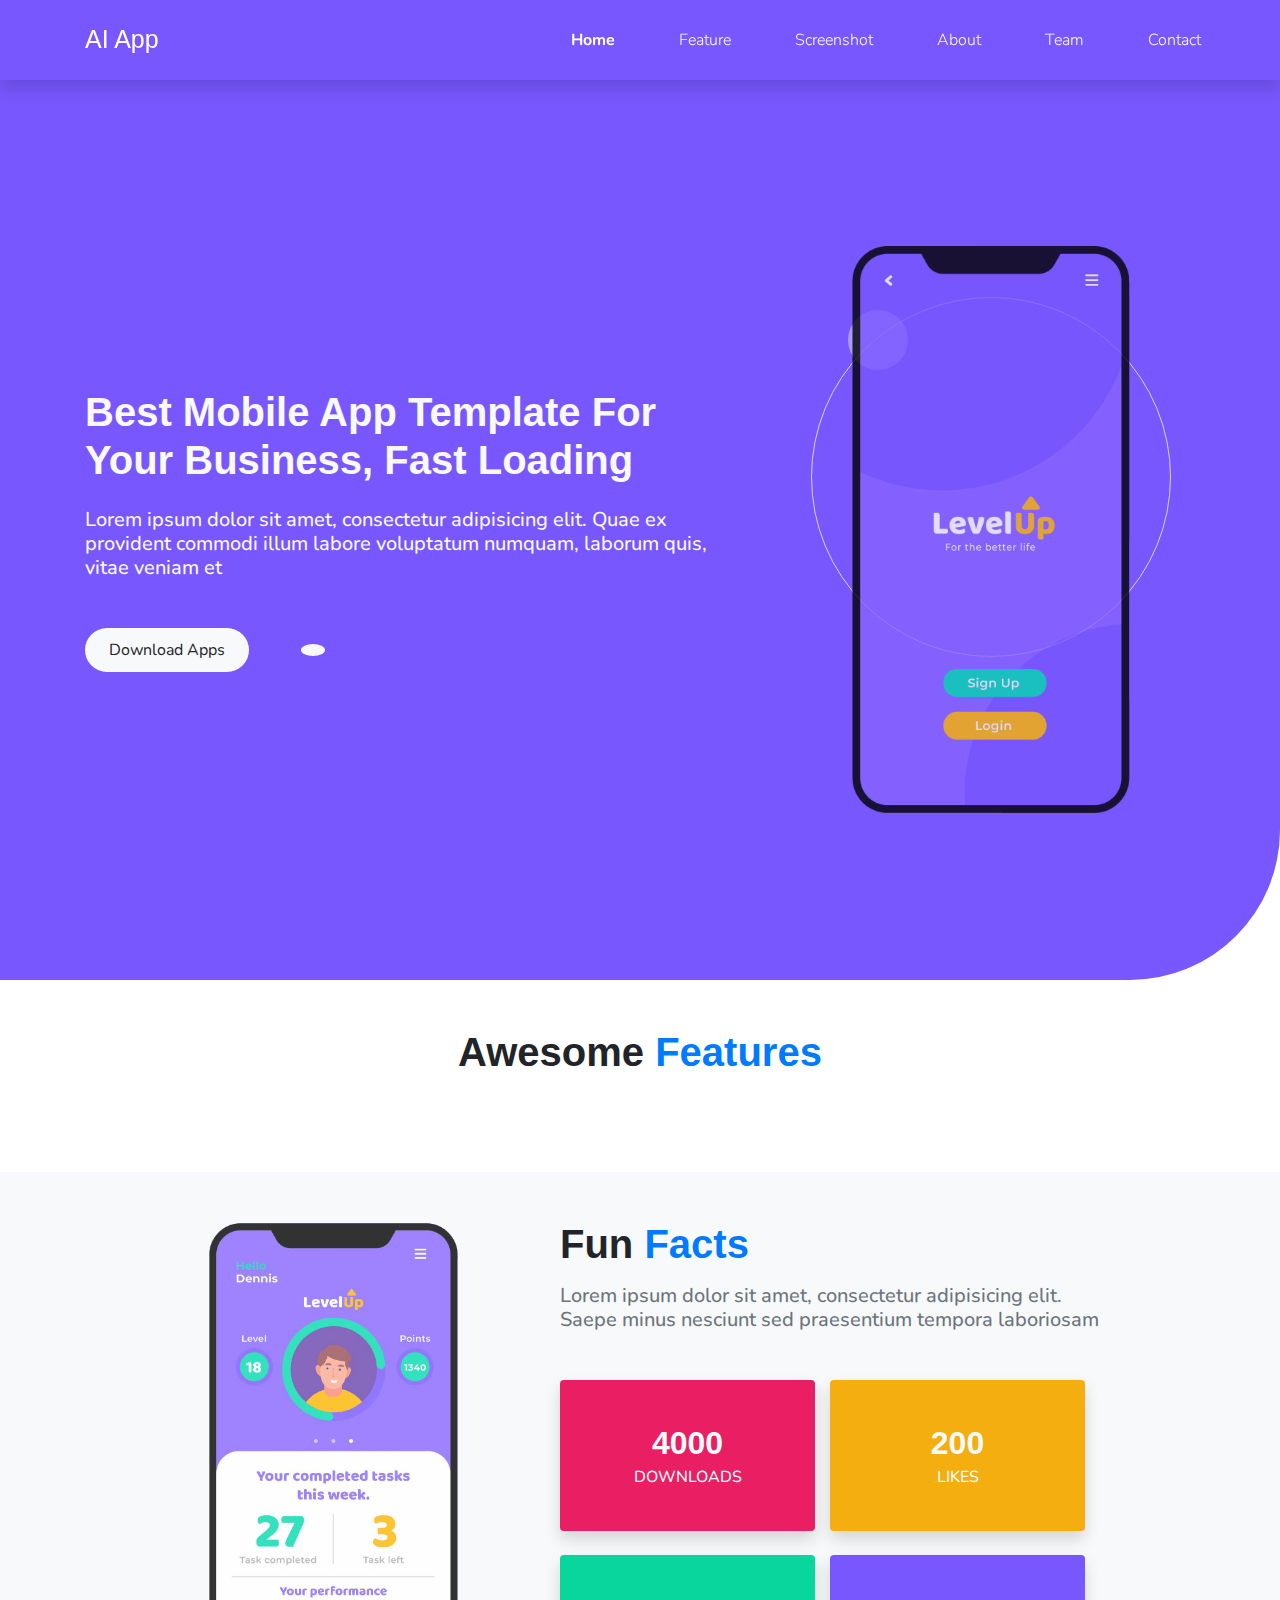
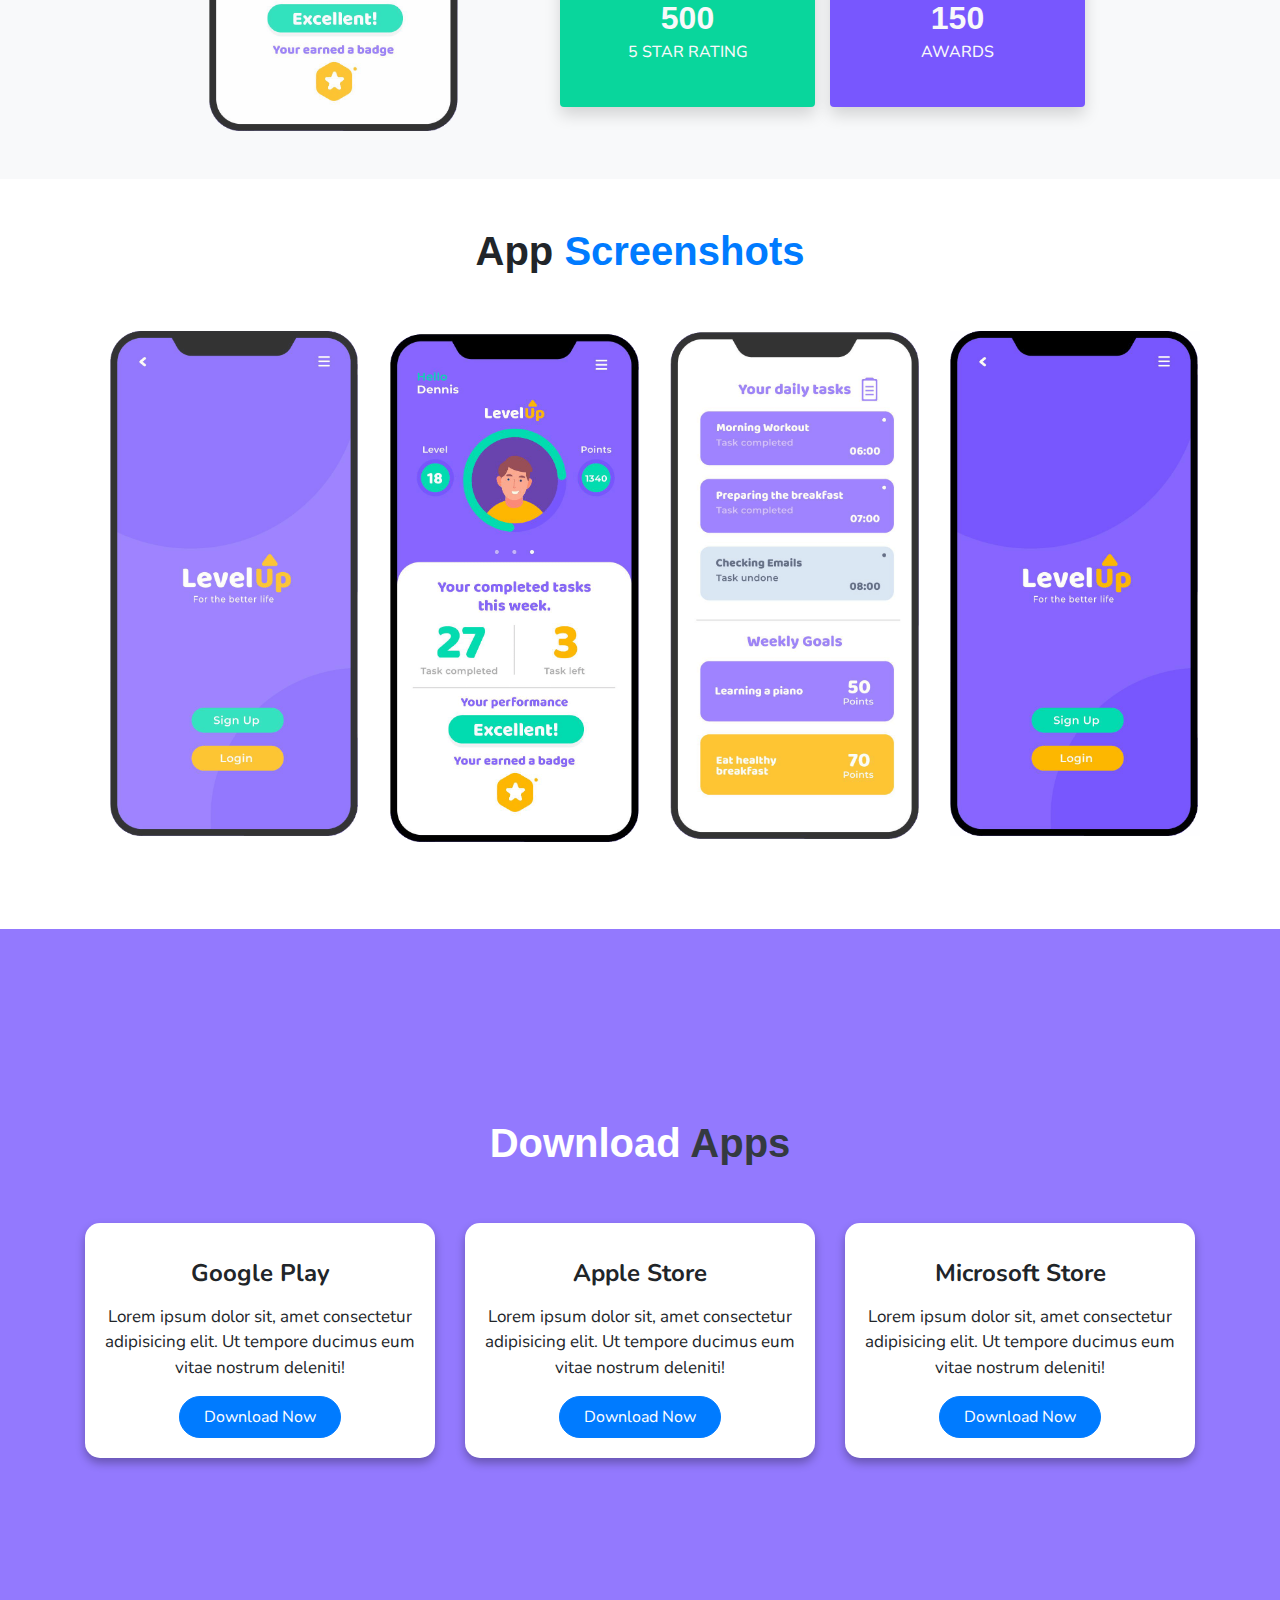
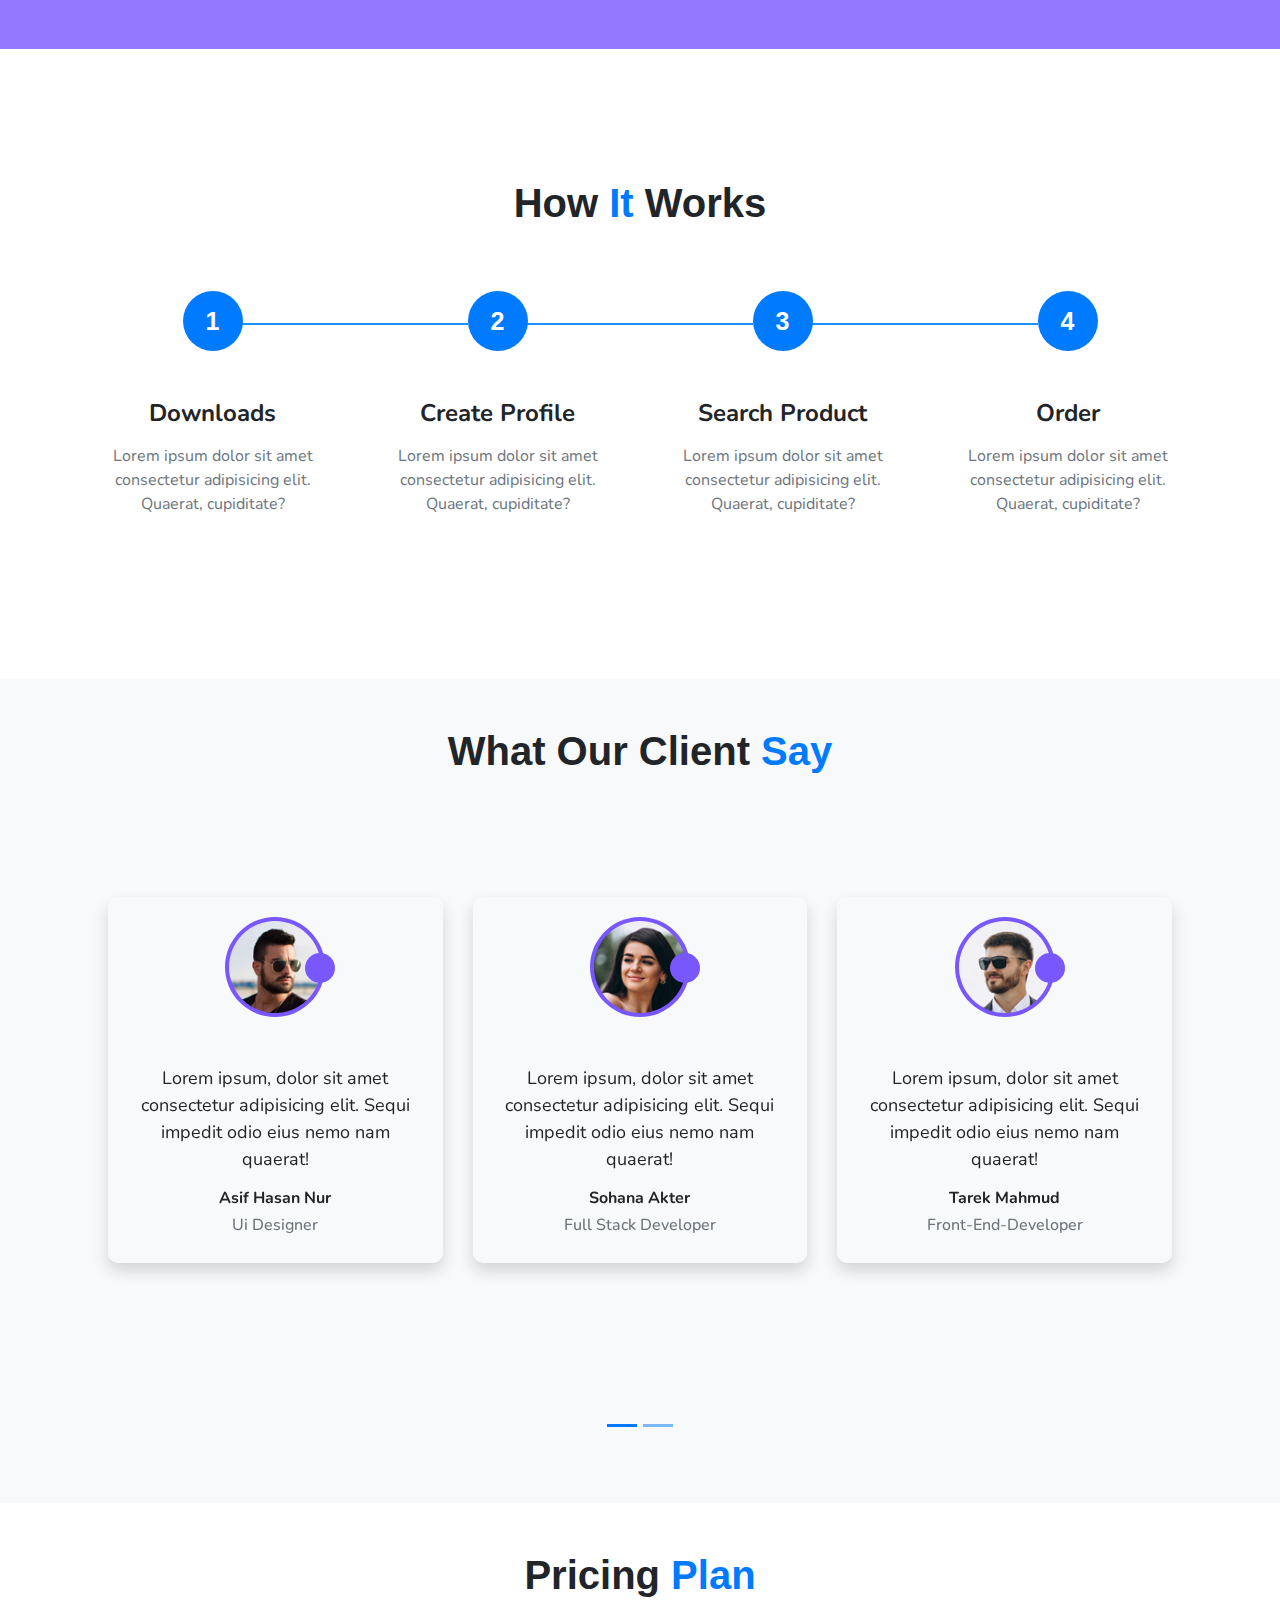
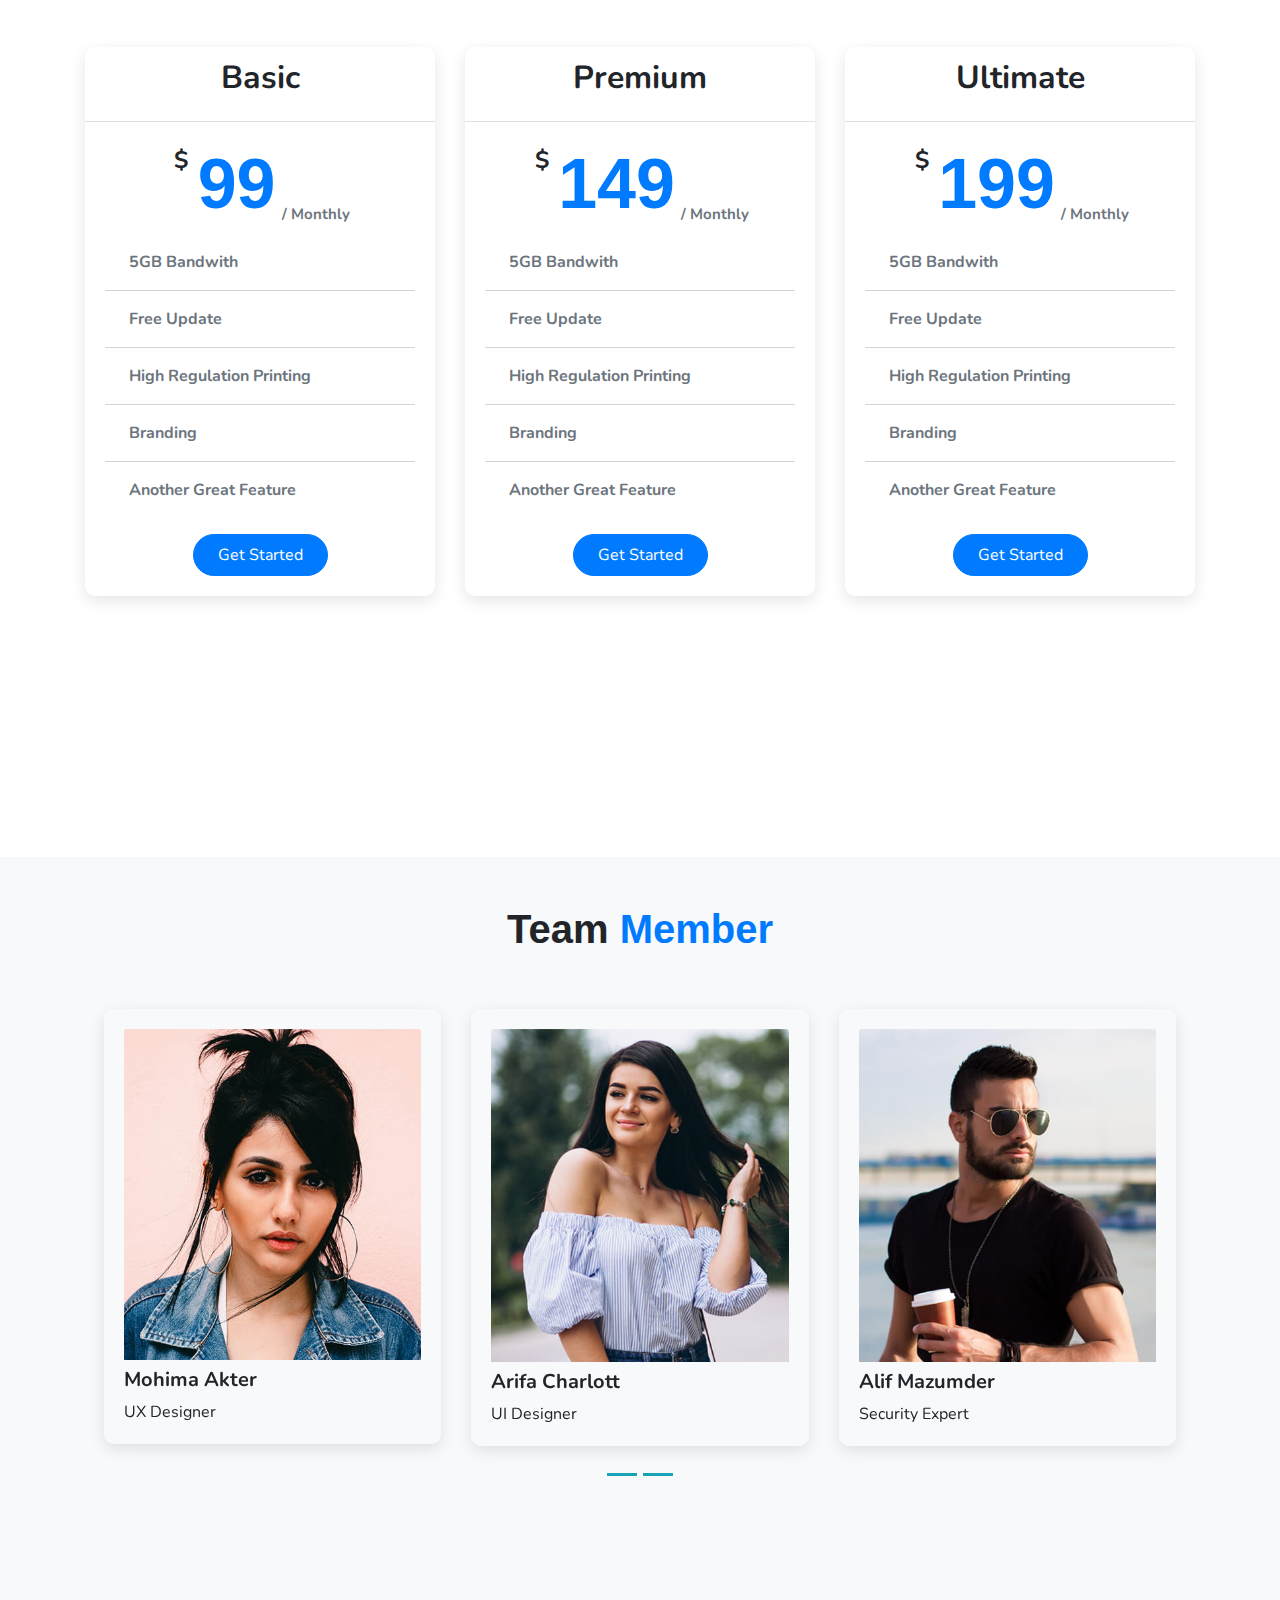
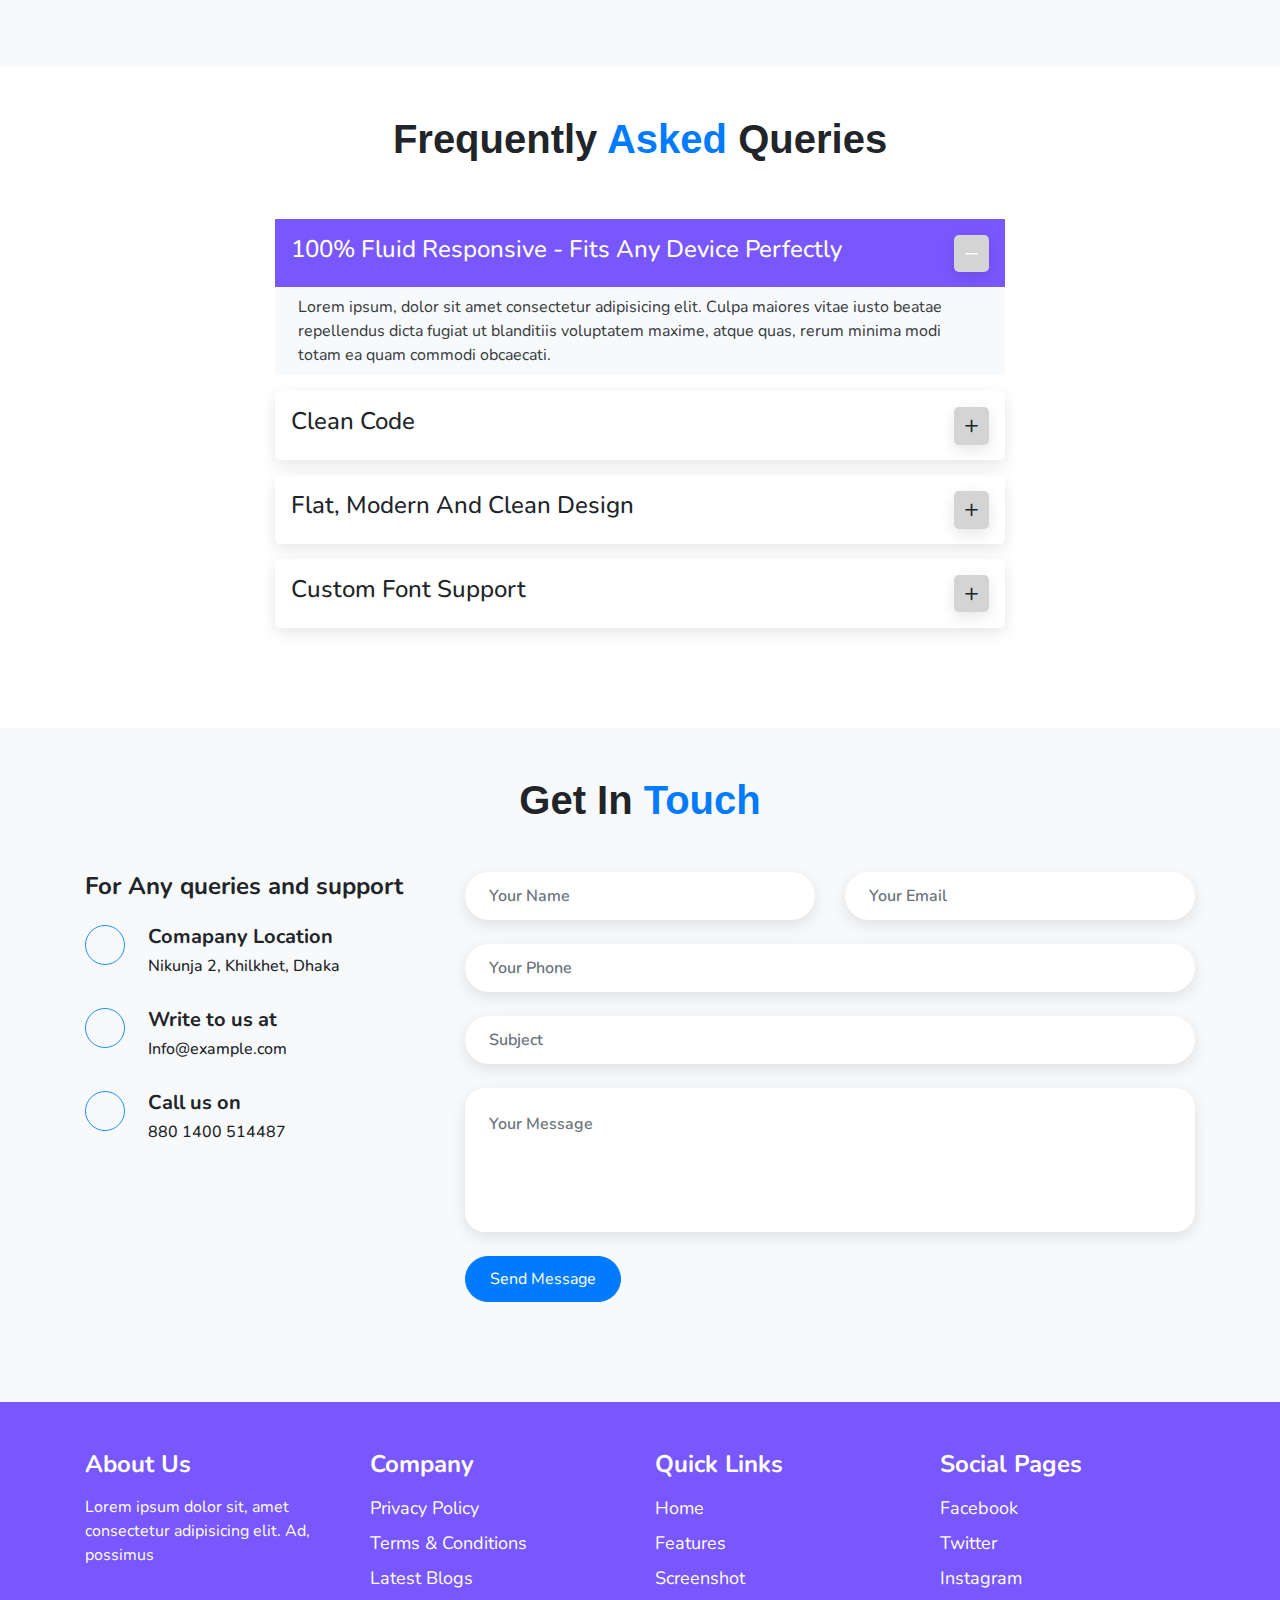
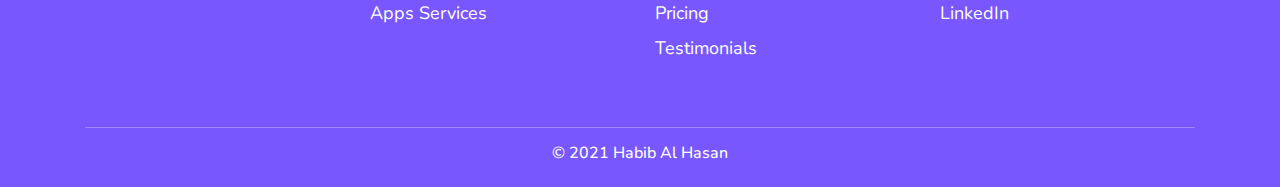
<file: index.html>
<!DOCTYPE html>
<html lang="en">

<head>
    <meta charset="UTF-8">
    <meta name="viewport" content="width=device-width, initial-scale=1.0">
    <title>AI App</title>
    <link href="https://fonts.maateen.me/charukola-ultra-light/font.css" rel="stylesheet">
    <link rel="preconnect" href="https://fonts.gstatic.com">
    <link href="https://fonts.googleapis.com/css2?family=Nunito:wght@300&display=swap" rel="stylesheet">
    <link href="https://fonts.googleapis.com/icon?family=Material+Icons" rel="stylesheet">
    <link rel="stylesheet" href="https://pro.fontawesome.com/releases/v5.10.0/css/all.css" integrity="sha384-AYmEC3Yw5cVb3ZcuHtOA93w35dYTsvhLPVnYs9eStHfGJvOvKxVfELGroGkvsg+p" crossorigin="anonymous">
    <link rel="stylesheet" href="html/css/owl.carousel.min.css">
    <link rel="stylesheet" href="html/css/owl.theme.default.min.css">
    <link rel="stylesheet" href="html/css/bootstrap.css">
    <link rel="stylesheet" href="application.css">



    



</head> 

<body >
    
    <nav class="navbar navbar-expand-lg navbar-dark sticky-top p-3 shadow" style="background-color: #7857fe;">
        <div class="container">
            <a class="navbar-brand" style="font-family: 'Heebo', sans-serif; font-size: 25px;">AI App</a>
            <button class="btn navbar-toggler bg-dark" data-toggle="collapse" data-target="#navbarnav"><span class="navbar-toggler-icon text-white"></span></button>
            <div class="collapse navbar-collapse" id="navbarnav">
                <ul class="navbar-nav offset-lg-2 offset-xl-4 ">
                    <li class="nav-item active ml-5"><a class="nav-link font-weight-bold">Home</a></li>
                    <li class="nav-item ml-5"><a class="nav-link font-weight-light text-light">Feature</a></li>
                    <li class="nav-item ml-5"><a class="nav-link font-weight-light text-light">Screenshot</a></li>
                    <li class="nav-item ml-5"><a class="nav-link font-weight-light text-light">About</a></li>
                    <li class="nav-item ml-5"><a class="nav-link font-weight-light text-light">Team</a></li>
                    <li class="nav-item ml-5"><a class="nav-link font-weight-light text-light">Contact</a></li>
                </ul>
            </div>
        </div>

    
    </nav>
    
    <section class="section-1 home-menu  d-flex justify-content-center align-items-center" style="background-color: #7857fe;">

        <div class="container">
            <div class="row align-items-center ">
                <div class="col-12 col-xl-7 col-lg-6">
                    <div class="section-title mt-5 mt-lg-0">
                    <h2 class="text-light font-weight-bolder one mt-5 mt-md-0 ">Best Mobile App Template For Your Business</h2>
                </div>
                    <p class="text-light justify h5 mt-4 mb-5">Lorem ipsum dolor sit amet, consectetur adipisicing elit. Quae ex provident commodi illum labore voluptatum numquam, laborum quis, vitae veniam et</p>

                    <button class="btn btn-light btn-click px-4 mr-5 btn-download ">Download Apps</button>
                    <button class="btn btn-light btn-play rounded-circle"><i class="fas fa-play"></i></button>
                </div>
                <div class="col-12 col-xl-5 col-lg-5 mt-5 mt-lg-0 mb-5 mb-lg-0">
                    <div class="circle"> </div>
                    <div class="text-center d-block d-sm-none">
                    <img class="img-fluid imgsec-3" src="image/1.png" width="280px"> 
                   </div>
                    <img class="img-fluid imgsec-1 d-none d-sm-block" src="image/1.png" width="280px">
                 
                </div>

            </div>

        </div>

    </section>

    <section class="section-2 d-flex flex-row align-items-center mb-5">
        <div class="container">
            <div class="section-title mt-5 mb-5">
                <h2 class="text-center font-weight-bolder">Awesome <span class="text-center text-primary">Features</span></h2>

            </div>
                <div class=" owl-carousel owl-theme">
                    <div class="item m-4">
                                <div class="card cardshadow p-4">
                                    <div class="card-body  bg-white">
                                        <div class="text-center">
                                            <i class="b fas fa-check"></i>
                                        </div>
                                        <h4 class="text-center mb-3 mt-3  card-title font-weight-bolder text-info">Fast Loaded App</h4>
                                        <p class="card-text text-center">Lorem ipsum dolor sit amet, consectetur adipisicing elit. Neque quis soluta eum consequatur molestias quaerat in porro a nisi corrupti!</p>

                                    </div>

                                </div>
                            </div>
                            <div class="item m-4">
                                <div class="card cardshadow p-4">
                                    <div class="card-body  bg-white">
                                        <div class="text-center">
                                            <i class="b fas fa-code"></i>
                                        </div>
                                        <h4 class="text-center mb-3 mt-3 card-title font-weight-bolder text-info">Clean Code</h4>
                                        <p class="card-text text-center">Lorem ipsum dolor sit amet, consectetur adipisicing elit. Neque quis soluta eum consequatur molestias quaerat in porro a nisi corrupti!</p>

                                    </div>

                                </div>
                            </div>
                        <div class="item m-4">
                                <div class="card cardshadow p-4">
                                    <div class="card-body  bg-white">
                                        <div class="text-center">
                                            <i class="b fas fa-edit"></i>
                                        </div>
                                        <h4 class="text-center mb-3 mt-3  card-title font-weight-bolder text-info">Auto Install System</h4>
                                        <p class="card-text text-center">Lorem ipsum dolor sit amet, consectetur adipisicing elit. Neque quis soluta eum consequatur molestias quaerat in porro a nisi corrupti!</p>

                                    </div>

                                </div>
                            </div>

                           <div class="item m-4">
                                <div class="card cardshadow p-4">
                                    <div class="card-body  bg-white">
                                        <div class="text-center">
                                            <i class="b fas fa-paint-brush"></i>
                                        </div>
                                        <h4 class="text-center mb-3 mt-3  card-title font-weight-bolder text-info">Pixel Perfect Design</h4>
                                        <p class="card-text text-center">Lorem ipsum dolor sit amet, consectetur adipisicing elit. Neque quis soluta eum consequatur molestias quaerat in porro a nisi corrupti!</p>

                                    </div>

                                </div> 
                            </div>
                        </div>
    </section>


    <section class="section-3 bg-light">

        <div class="container">
            <div class="row">
                <div class="col-11 d-flex justify-content-center align-items-center col-lg-5 mt-5 mb-5">
                    <img class="img-fluid imgsec-2" src="image/2.png" width="250px">
                </div>
 

                <div class="col-lg-6">
                   
                    <div class="section-title mt-5 mb-3">
                        <h2 class="font-weight-bolder text-center text-lg-left">Fun <span class="text-primary">Facts</span></h2>

                    </div>
                    <div class="section-text">
                        <p class="text-muted h5 mb-5">Lorem ipsum dolor sit amet, consectetur adipisicing elit. Saepe minus nesciunt sed praesentium tempora laboriosam</p>

                    </div>

                    <div class="d-flex flex-row flex-wrap mb-4 box">
                        <div class="col-12 col-sm-6 mb-4 paddings3">
                            <div class="card p-4 shadow border-0  fun-1">
                                <div class="card-body">
                                    <h2 class="section-3-number  text-info text-center text-light card-title font-weight-bolder">4000</h2>
                                    <h6 class="text-center text-light card-subtitle">DOWNLOADS</h6>
                                </div>

                            </div>
                        </div>
                        <div class="col-12 col-sm-6 mb-4 paddings3">
                            <div class="card p-4 shadow border-0  fun-2">
                                <div class="card-body">
                                    <h2 class="section-3-number  text-info text-center text-light card-title font-weight-bolder">200</h2>
                                    <h6 class="text-center text-light card-subtitle">LIKES</h6>
                                </div>

                            </div>
                        </div>
                        <div class="col-12 col-sm-6 mb-4 paddings3">
                            <div class="card p-4  shadow border-0 fun-3">
                                <div class="card-body">
                                    <h2 class="section-3-number  text-info text-center text-light card-title font-weight-bolder">500</h2>
                                    <h6 class="text-center text-light card-subtitle">5 STAR RATING</h6>
                                </div>

                            </div>
                        </div>
                        <div class="col-12 col-sm-6 mb-4 paddings3">
                            <div class="card p-4 shadow border-0 fun-4">
                                <div class="card-body">
                                    <h2 class="section-3-number  text-info text-center text-light card-title font-weight-bolder">150</h2>
                                    <h6 class="text-center text-light card-subtitle">AWARDS</h6>
                                </div>

                            </div>
                        </div>

                    </div>

                </div>

            </div>
        </div>






    </section>
<!--App Screen Shot For Extra Large Device Start--->

    <section class="section-4 d-none d-xl-block">

        <div class="section-title position-relative d-flex flex-row align-items-center justify-content-center">
            <h2 class="mt-5 font-weight-bolder">App <span class="text-primary">Screenshots</span></h2>
        </div>
        <div class="container">
            <div class="d-flex flex-row justify-content-center align-items-center  mt-5 flex-wrap">
                <div class="row mb-5">
                    <div class="col">
                        <img class="imgsec-2" src="image/1.png" width="250px">
                    </div>



                    <div class="col">
                        <img class="imgsec-4" src="image/2.png" width="250px">
                    </div>



                    <div class="col">
                        <img class="imgsec-2" src="image/3.png" width="250px">


                </div>

                    <div class="col">
                        <img class="imgsec-4" src="image/1.png"width="250px">
                    </div>

                </div>

            </div>
        </div>
    </section>

<!--App Screen Shot For XL Device End--->


<!--App Screen Shot For large Device- Start-->

<section class="section-4 d-none d-lg-block d-xl-none"> 


        <div class="section-title position-relative d-flex flex-row align-items-center justify-content-center">
            <h2 class="mt-5 mb-5 font-weight-bolder">App <span class="text-primary">Screenshots</span></h2>
        </div>

        <div class="container text-center">

               <div class="carousel slide" id="slider2" data-ride="carousel">
                   <ol class="carousel-indicators">
                  <li class="active bg-primary" data-target="#slider2" data-slide-to="0"></li>
                  <li class="bg-primary" data-target="#slider2" data-slide-to="1"></li>
              </ol>
           <div class="carousel-inner" role="listbox">
           <div class="carousel-item active">
                <div class="row">
                    <div class="col mb-3 text-right">
                        <img src="image/1.png" width="250px">
                    </div>

    
                    <div class="col mb-3 text-left">
                        <img src="image/2.png" width="250px">
                    </div>

                </div> 
               </div>
                  <div class="carousel-item">
                <div class="row">
                    <div class="col mb-3 text-right">
                        <img src="image/1.png" width="250px">
                    </div>


                    <div class="col mb-3 text-left">
                        <img src="image/3.png" width="250px">
                    </div>

                </div>
               </div>
               </div>
                   </div>
</div>

    </section>

<!--App Screen Shot For large Device- End-->


<!--App Screen Shot For Small-medium Device Start--->

    <section class="section-4 d-block d-lg-none">

        <div class="section-title position-relative d-flex flex-row align-items-center justify-content-center">
            <h2 class="text-center mt-5 mb-5 font-weight-bolder">App <span class="text-primary">Screenshots</span></h2>
        </div>
        <div class="container text-center">
 


               <div class="carousel slide" id="slider3" data-ride="carousel">
               <ol class="carousel-indicators">
                  <li class="active bg-primary" data-target="#slider3" data-slide-to="0"></li>
                  <li class="bg-primary" data-target="#slider3" data-slide-to="1"></li>
                  <li class="bg-primary" data-target="#slider3" data-slide-to="2"></li>
                  <li class="bg-primary" data-target="#slider3" data-slide-to="3"></li>
              </ol>
                
           <div class="carousel-inner" role="listbox">
           <div class="carousel-item active">
                <div class="row">
                    <div class="col mb-3">
                        <img src="image/1.png" width="250px">
                    </div>

               </div>
               </div>
                   <div class="carousel-item ">
                <div class="row">
                    <div class="col mb-3">
                        <img src="image/2.png" width="250px">
                    </div>

               </div>
               </div>
                   <div class="carousel-item ">
                <div class="row">
                    <div class="col mb-3">
                        <img src="image/1.png" width="250px">
                    </div>

               </div>
               </div>
                   <div class="carousel-item ">
                <div class="row">
                    <div class="col mb-3">
                        <img src="image/3.png" width="250px">
                    </div>

               </div>
               </div>

               </div>
                </div>
            </div>



    </section>


   

<!--App Screen Shot For Small-medium Device End--->



   <section class="section-5 d-flex align-items-center justify-content-center flex-row">
 
<div class="container">
    <div class="section-title text-capitalize d-flex flex-row align-items-center justify-content-center">
        <h2 class="mt-5 text-center font-weight-bolder text-white">download <span class="text-dark">apps</span></h2>

    </div>
    <div class="row mt-5">
        <div class="col-12 col-md-4 mb-5">
            <div class="card cardshadow"> 
                <div class="card-body">
                    <div class="app-icon text-center mb-3">
                        <i class="text-primary fab fa-google-play"></i>
                    </div>
                    <h4 class="font-weight-bold card-title text-capitalize text-center mb-3">google play</h4>
                    <p class=" card-text text-center mb-3">Lorem ipsum dolor sit, amet consectetur adipisicing elit. Ut tempore ducimus eum vitae nostrum deleniti!</p>
                   <div class="text-center"> <button class="round px-4 py-2 btn btn-primary">Download Now</button></div>

                </div>

            </div>
        </div>
        <div class="col-12 col-md-4 mb-5">
            <div class="card cardshadow">
                <div class="card-body">
                    <div class="app-icon text-center mb-3">
                        <i class="text-primary fab fa-apple"></i>
                    </div>
                    <h4 class="font-weight-bold card-title text-capitalize text-center mb-3">apple store</h4>
                    <p class=" card-text text-center mb-3">Lorem ipsum dolor sit, amet consectetur adipisicing elit. Ut tempore ducimus eum vitae nostrum deleniti!</p>
                   <div class="text-center"><button class="round px-4 py-2 btn btn-primary">Download Now</button></div> 

                </div>

            </div>
        </div>
        <div class="col-12 col-md-4 mb-5">
            <div class="card cardshadow">
                <div class="card-body">
                    <div class="app-icon text-center mb-3">
                      
                        <i class="text-primary fab fa-windows"></i>
                    </div>
                    <h4 class="font-weight-bold card-title text-capitalize text-center mb-3">microsoft store</h4>
                    <p class=" card-text text-center mb-3 ">Lorem ipsum dolor sit, amet consectetur adipisicing elit. Ut tempore ducimus eum vitae nostrum deleniti!</p>
                   <div class="text-center"><button class="round px-4 py-2  btn btn-primary">Download  Now</button></div> 

                </div>

            </div>
        </div>
    </div>
    </div>
     
   </section> 

   <section class="how-it-works d-flex flex-row justify-content-center align-items-center">

    <div class=" container">
        <div class="section-title text-center mb-5 mt-5">
            <h2 class=" text-capitalize font-weight-bolder">how <span class=" text-primary">it</span> works</h2>

        </div> 

        <div class=" row mb-5">
           
            <div class="col-12 col-md-6 col-lg-3">
                <div class="works-body text-center p-3 line-right">
                    <div class="step bg-primary font-weight-bolder">1</div>
                    <h4 class="font-weight-bolder mt-5">Downloads</h4>
                    <p class="text-muted mt-3">Lorem ipsum dolor sit amet consectetur adipisicing elit. Quaerat, cupiditate?</p>
                      
                </div>

                </div>
                <div class="col-12 col-md-6 col-lg-3">
                    <div class="works-body text-center p-3 line-right">
                        <div class="step bg-primary  font-weight-bolder">2</div>
                        <h4 class="font-weight-bolder mt-5">Create Profile</h4>
                        <p class="text-muted mt-3">Lorem ipsum dolor sit amet consectetur adipisicing elit. Quaerat, cupiditate?</p>
                         
                    </div>
    
                    </div>
                    <div class="col-12 col-md-6 col-lg-3">
                        <div class="works-body text-center p-3 line-right">
                            <div class="step bg-primary  font-weight-bolder">3</div>
                            <h4 class="font-weight-bolder mt-5">Search Product</h4>
                            <p class="text-muted mt-3">Lorem ipsum dolor sit amet consectetur adipisicing elit. Quaerat, cupiditate?</p>
                             
                        </div>
        
                        </div>
                        <div class="col-12 col-md-6 col-lg-3">
                            <div class="works-body  text-center p-3">
                                <div class="step bg-primary  font-weight-bolder">4</div>
                                <h4 class="font-weight-bolder mt-5">Order</h4>
                                <p class="text-muted mt-3">Lorem ipsum dolor sit amet consectetur adipisicing elit. Quaerat, cupiditate?</p>
                                 
                            </div>
            
                            </div>

            </div>

        </div>
 
    </div>



   </section>


   <section class="what-our-client-say bg-light">
<div class="container">
       <div class="section-title d-flex justify-content-center align-items-center"> 
           <h2 class="text-capitalize font-weight-bolder mt-5 text-center">what our client <sapn class=" text-primary">say</sapn></h2>

       </div>
<div class="client-section d-flex flex-row justify-content-center align-items-center">
       <div class=" carousel slide" data-ride="carousel" id="clientSlider">
               <ol class="carousel-indicators mb-5 mb-lg-3">
                <li class="active bg-primary" data-target="#clientSlider" data-slide-to="0"></li>
                <li class="bg-primary" data-target="#clientSlider" data-slide-to="1"></li>


            </ol>
   
           <div class="carousel-inner  carouselfix " role="listbox">
        
               <div class=" carousel-item active">
                   <div class="row ml-2 mr-2 mt-4 mb-5"> 
                       <div class="col-l2 col-lg-4">
                           <div class="card text-center border-0 shadow bg-light">  
                               <div class="card-body">
                                   <div class="client-img-bg">
                                      <img src="image/1 (1).jpg">
                                      <div class="quote">
                                        <i class="fas fa-quote-right text-white"></i> 
                                       </div>
                                   </div>
                    
                                   <p class="card-text mt-5">
                                    Lorem ipsum, dolor sit amet consectetur adipisicing elit. Sequi impedit odio eius nemo nam quaerat!
                                   </p>
                                   <h6 class=" text-capitalize font-weight-bold mt-3">
                                    Asif Hasan Nur
                                   </h6>
                                   <h6 class=" text-capitalize text-muted">
                                    ui designer
                                   </h6>
                                 <div>
                                    <i class="fas fa-star text-warning"></i>
                                    <i class="fas fa-star text-warning"></i>
                                    <i class="fas fa-star text-warning"></i>
                                    <i class="fas fa-star text-warning"></i>
                                    <i class="fas fa-star text-warning"></i>
                                 </div>

                               </div>

                           </div>
                       </div>
                       <div class="col-12 col-lg-4 mt-4 mt-lg-0">
                        <div class="card text-center border-0 shadow bg-light">  
                            <div class="card-body">
                                <div class="client-img-bg">
                                   <img src="image/2 (1).jpg">
                                   <div class="quote">
                                    <i class="fas fa-quote-right text-white"></i> 
                                   </div>
                                </div>
                 
                                <p class="card-text mt-5">
                                 Lorem ipsum, dolor sit amet consectetur adipisicing elit. Sequi impedit odio eius nemo nam quaerat!
                                </p>
                                <h6 class=" text-capitalize font-weight-bold mt-3">
                                 sohana akter
                                </h6>
                                <h6 class=" text-capitalize text-muted">
                                 full stack developer
                                </h6>
                              <div>
                                 <i class="fas fa-star text-warning"></i>
                                 <i class="fas fa-star text-warning"></i>
                                 <i class="fas fa-star text-warning"></i>
                                 <i class="fas fa-star text-warning"></i>
                                 <i class="fas fa-star text-warning"></i>
                              </div>

                            </div>

                        </div>
                    </div>
                    <div class="col-12 col-lg-4 mt-lg-0 mt-4">
                        <div class="card text-center border-0 shadow bg-light">  
                            <div class="card-body">
                                <div class="client-img-bg">
                                   <img src="image/3 (1).jpg">
                                   <div class="quote">
                                    <i class="fas fa-quote-right text-white"></i> 
                                   </div>
                                </div>
                 
                                <p class="card-text mt-5">
                                 Lorem ipsum, dolor sit amet consectetur adipisicing elit. Sequi impedit odio eius nemo nam quaerat!
                                </p>
                                <h6 class=" text-capitalize font-weight-bold mt-3">
                                Tarek mahmud
                                </h6>
                                <h6 class=" text-capitalize text-muted">
                                 front-end-developer
                                </h6>
                              <div>
                                 <i class="fas fa-star text-warning"></i>
                                 <i class="fas fa-star text-warning"></i>
                                 <i class="fas fa-star text-warning"></i>
                                 <i class="fas fa-star text-warning"></i>
                                 <i class="fas fa-star text-warning"></i>
                              </div>

                            </div>

                        </div>
                    </div>
                     
                   </div>

               </div>
               <div class=" carousel-item">
                <div class="row mr-2 ml-2 mt-4 mb-5"> 
                    <div class="col-12 col-lg-4">
                        <div class="card text-center border-0 shadow bg-light">  
                            <div class="card-body">
                                <div class="client-img-bg">
                                   <img src="image/4 (1).jpg">
                                   <div class="quote">
                                     <i class="fas fa-quote-right text-white"></i> 
                                    </div>
                                </div>
                 
                                <p class="card-text mt-5">
                                 Lorem ipsum, dolor sit amet consectetur adipisicing elit. Sequi impedit odio eius nemo nam quaerat!
                                </p>
                                <h6 class=" text-capitalize font-weight-bold mt-3">
                                Esrat Jahan
                                </h6>
                                <h6 class=" text-capitalize text-muted">
                                 ui designer
                                </h6>
                              <div>
                                 <i class="fas fa-star text-warning"></i>
                                 <i class="fas fa-star text-warning"></i>
                                 <i class="fas fa-star text-warning"></i>
                                 <i class="fas fa-star text-warning"></i>
                                 <i class="fas fa-star text-warning"></i>
                              </div>

                            </div>

                        </div>
                    </div>
                    <div class="col-12 col-lg-4 mt-4 mt-lg-0">
                     <div class="card text-center border-0 shadow bg-light">  
                         <div class="card-body">
                             <div class="client-img-bg">
                                <img src="image/2 (1).jpg">
                                <div class="quote">
                                 <i class="fas fa-quote-right text-white"></i> 
                                </div>
                             </div>
              
                             <p class="card-text mt-5">
                              Lorem ipsum, dolor sit amet consectetur adipisicing elit. Sequi impedit odio eius nemo nam quaerat!
                             </p>
                             <h6 class=" text-capitalize font-weight-bold mt-3">
                              sohana akter
                             </h6>
                             <h6 class=" text-capitalize text-muted">
                              full stack developer
                             </h6>
                           <div>
                              <i class="fas fa-star text-warning"></i>
                              <i class="fas fa-star text-warning"></i>
                              <i class="fas fa-star text-warning"></i>
                              <i class="fas fa-star text-warning"></i>
                              <i class="fas fa-star text-warning"></i>
                           </div>

                         </div>

                     </div>
                 </div>
                 <div class="col-12 col-lg-4 mt-4 mt-lg-0">
                     <div class="card text-center border-0 shadow bg-light">  
                         <div class="card-body">
                             <div class="client-img-bg">
                                <img src="image/3 (1).jpg">
                                <div class="quote">
                                 <i class="fas fa-quote-right text-white"></i> 
                                </div>
                             </div>
              
                             <p class="card-text mt-5">
                              Lorem ipsum, dolor sit amet consectetur adipisicing elit. Sequi impedit odio eius nemo nam quaerat!
                             </p>
                             <h6 class=" text-capitalize font-weight-bold mt-3">
                             Tarek mahmud
                             </h6>
                             <h6 class=" text-capitalize text-muted">
                              front-end-developer
                             </h6>
                           <div>
                              <i class="fas fa-star text-warning"></i>
                              <i class="fas fa-star text-warning"></i>
                              <i class="fas fa-star text-warning"></i>
                              <i class="fas fa-star text-warning"></i>
                              <i class="fas fa-star text-warning"></i>
                           </div>

                         </div>

                     </div>
                 </div>
                  
                </div>

            </div>
           

           </div>
        </div>
       </div>
    </div>
</div>
   </section>


   <section class="pricing-plan">
       <div class=" container">
           <div class="section-title d-flex flex-row justify-content-center align-items-center">
               <h2 class=" text-capitalize font-weight-bolder mt-5 text-center mb-5">pricing <span class="text-primary">plan</span></h2>

           </div>

           <div class="pricing-plan-section">
                   <div class="row mb-5">
                       <div class="col-12 col-lg-4 mb-3 mb-lg-0">
                        <div class="card pricingshadow">
                            <div class="card-header bg-white">
                               <h2 class=" card-title text-center font-weight-bolder">Basic</h2>
                            </div>
                            <div class="card-body">
                                <h2 class="text-center"><span class=" badge align-top">$</span><span class=" font-weight-bolder size text-primary section-3-number-2">99</span><span class=" badge align-bottom light text-muted">/ Monthly</span></h2>
                                
                                <ul class="p-0 text-muted">
                                    <li class=" list-unstyled p-3">
                                    <i class="fas fa-check text-primary mr-2"></i> <strong>5GB Bandwith</strong>
                                    </li>
                                    <li class=" list-unstyled p-3">
                                        <i class="fas fa-check text-primary mr-2"></i> <strong>Free Update</strong>
                                    </li>
                                    <li class=" list-unstyled p-3">
                                        <i class="fas fa-check text-primary mr-2"></i> <strong>High Regulation Printing</strong>
                                    </li>
                                    <li class=" list-unstyled p-3">
                                        <i class="fas fa-check text-primary mr-2"></i> <strong>Branding</strong>
                                    </li>
                                    <li class=" list-unstyled p-3">
                                        <i class="fas fa-check text-primary mr-2"></i> <strong>Another Great Feature</strong> 
                                    </li>
                                </ul>
        
                                <div class="text-center">
                                    <button class="btn btn-primary p-2 px-4 btn-plan round">Get Started</button>
                                </div>
            
                            </div>
                          
                        </div>
                 

                       
                       </div>

                       <div class="col-12 col-lg-4 mb-3 mb-lg-0">
                        <div class="card pricingshadow">
                            <div class="card-header bg-white">
                               <h2 class=" card-title text-center font-weight-bolder">Premium</h2>
                            </div>
                            <div class="card-body">
                                <h2 class="text-center"><span class=" badge align-top">$</span><span class=" font-weight-bolder size text-primary section-3-number-2">149</span><span class=" badge align-bottom light text-muted">/ Monthly</span></h2>
                                
                                <ul class="p-0 text-muted">
                                    <li class=" list-unstyled p-3">
                                    <i class="fas fa-check text-primary mr-2"></i> <strong>5GB Bandwith</strong>
                                    </li>
                                    <li class=" list-unstyled p-3">
                                        <i class="fas fa-check text-primary mr-2"></i> <strong>Free Update</strong>
                                    </li>
                                    <li class=" list-unstyled p-3">
                                        <i class="fas fa-check text-primary mr-2"></i> <strong>High Regulation Printing</strong>
                                    </li>
                                    <li class=" list-unstyled p-3">
                                        <i class="fas fa-check text-primary mr-2"></i> <strong>Branding</strong>
                                    </li>
                                    <li class=" list-unstyled p-3">
                                        <i class="fas fa-check text-primary mr-2"></i> <strong>Another Great Feature</strong> 
                                    </li>
                                </ul>
        
                                <div class="text-center">
                                    <button class="btn btn-primary p-2 px-4 btn-plan round">Get Started</button>
                                </div>
            
                            </div>
                          
                        </div>
                 

                       
                       </div>
                       <div class="col-12 col-lg-4">
                        <div class="card pricingshadow">
                            <div class="card-header bg-white">
                               <h2 class=" card-title text-center font-weight-bolder">Ultimate</h2>
                            </div>
                            <div class="card-body">
                                <h2 class="text-center"><span class=" badge align-top">$</span><span class=" font-weight-bolder size text-primary section-3-number-2">199</span><span class=" badge align-bottom light text-muted">/ Monthly</span></h2>
                                
                                <ul class="p-0 text-muted">
                                    <li class=" list-unstyled p-3">
                                    <i class="fas fa-check text-primary mr-2"></i> <strong>5GB Bandwith</strong>
                                    </li>
                                    <li class=" list-unstyled p-3">
                                        <i class="fas fa-check text-primary mr-2"></i> <strong>Free Update</strong>
                                    </li>
                                    <li class=" list-unstyled p-3">
                                        <i class="fas fa-check text-primary mr-2"></i> <strong>High Regulation Printing</strong>
                                    </li>
                                    <li class=" list-unstyled p-3">
                                        <i class="fas fa-check text-primary mr-2"></i> <strong>Branding</strong>
                                    </li>
                                    <li class=" list-unstyled p-3">
                                        <i class="fas fa-check text-primary mr-2"></i> <strong>Another Great Feature</strong> 
                                    </li>
                                </ul>
        
                                <div class="text-center">
                                    <button class="btn btn-primary p-2 px-4 btn-plan round">Get Started</button>
                                </div>
            
                            </div>
                          
                        </div>
                 

                       
                       </div>

                   </div>
               
           

        </div>
           </div>

       </div>

   </section>  


   <section class="team-member bg-light teamcarousel">
       <div class=" container">
           <div class="section-title d-flex justify-content-center align-items-center">
               <h2 class=" font-weight-bolder text-center mt-5">Team <span class="text-primary">Member</span></h2>

           </div>
<div class=" carousel slide carousel-fade" data-ride="carousel" id="teamSlide">
    <ol class="carousel-indicators mb-5">
        <li class="active bg-info" data-slide-to="0" data-target="#teamSlide"></li>
        <li class="active bg-info" data-slide-to="1" data-target="#teamSlide"></li>
    </ol>

    <div class=" carousel-inner" role="listbox">
        <div class=" carousel-item active">
           <div class="row mb-5 mt-5 ml-1 mr-1">
               <div class="col-12 col-md-4 mb-3 mb-md-0">
                   <div class="card pricingshadow bg-light">
                      
                <div class="card-body">
                    <img class=" card-img-top" src="image/1.jpg">
                    <h5 class="font-weight-bold mt-2">Mohima Akter</h5>
                    <span class=" card-subtitle">UX Designer</span>
                     
                </div>
                    

                   </div>

               </div>
               <div class="col-12 col-md-4 mb-3 mb-md-0">
                <div class="card pricingshadow bg-light">
                   
             <div class="card-body">
                 <img class=" card-img-top" src="image/2.jpg">
                 <h5 class="font-weight-bold mt-2">Arifa  Charlott</h5>
                 <span class=" card-subtitle">UI Designer</span>
             </div>
                 

                </div>

            </div>
            <div class="col-12 col-md-4">
                <div class="card pricingshadow bg-light">
                   
             <div class="card-body">
                 <img class=" card-img-top" src="image/4.jpg">
                 <h5 class="font-weight-bold mt-2">Alif Mazumder</h5>
                 <span class=" card-subtitle">Security Expert</span>
             </div>
                 

                </div>

            </div>

           </div>
        </div>
           <div class=" carousel-item">
            <div class="row mb-5 mt-5 ml-1 mr-1">
                <div class="col-12 col-md-4 mb-3 mb-md-0">
                    <div class="card pricingshadow bg-light ">
                       
                 <div class="card-body">
                     <img class=" card-img-top" src="image/5.jpg">
                     <h5 class="font-weight-bold mt-2">Abdullah Bin</h5>
                     <span class=" card-subtitle">Node JS Developer</span>
                 </div>
                     
 
                    </div>
 
                </div>
                <div class="col-12 col-md-4 mb-3 mb-md-0">
                 <div class="card pricingshadow bg-light">
                    
              <div class="card-body">
                  <img class=" card-img-top" src="image/3.jpg">
                  <h5 class="font-weight-bold mt-2">Adiba Emma</h5>
                  <span class=" card-subtitle">Front-End-Developer</span>
              </div>
                  
 
                 </div>
 
             </div>
             <div class="col-12 col-md-4 ">
                 <div class="card pricingshadow bg-light">
                    
              <div class="card-body">
                  <img class=" card-img-top" src="image/1.jpg">
                  <h5 class="font-weight-bold mt-2">Mohima Akter</h5>
                  <span class=" card-subtitle">UX Designer</span>
              </div>
                  
 
                 </div>
 
             </div>
 
            </div>

           </div>
           </div>
           </div>
         

       </div>

   </section>

   <section class="query">
       <div class="container">
           <div class="row">
           <div class="col mt-5 mb-5">
            <div class="section-title">
                <h2 class=" font-weight-bolder text-center">Frequently <span class="text-primary">Asked</span> Queries</h2>
            </div>
           </div>
        </div>

        <div class="row justify-content-center">
            <div class="col-lg-8"> 
                <div id="accordion">
                    <div class=" accordion-item">
                        <div class="accordion-header p-3 " data-toggle="collapse" data-target="#faq-1">
                            <h3 class="h4 mr-5">100% Fluid Responsive - Fits Any Device Perfectly</h3>

                        </div>
                        <div class="collapse show" id="faq-1" data-parent="#accordion">
                            <div class="accordion-body bg-light text-dark container-fluid">
                                <p class="p-2">Lorem ipsum, dolor sit amet consectetur adipisicing elit. Culpa maiores vitae iusto beatae repellendus dicta fugiat ut blanditiis voluptatem maxime, atque quas, rerum minima modi totam ea quam commodi obcaecati.</p>

                            </div>

                        </div>

                    </div>
                    <div class=" accordion-item">
                        <div class=" accordion-header collapsed p-3 " data-toggle="collapse" data-target="#faq-2">
                            <h3 class="h4 mr-5">Clean Code</h3>

                        </div>
                        <div class="collapse" id="faq-2" data-parent="#accordion">
                            <div class="accordion-body bg-light text-dark container-fluid">
                                <p class="p-2">Lorem ipsum, dolor sit amet consectetur adipisicing elit. Culpa maiores vitae iusto beatae repellendus dicta fugiat ut blanditiis voluptatem maxime, atque quas, rerum minima modi totam ea quam commodi obcaecati.</p>

                            </div>

                        </div>

                    </div>
                    <div class=" accordion-item">
                        <div class=" accordion-header collapsed p-3" data-toggle="collapse" data-target="#faq-3">
                            <h3 class="h4 mr-5">Flat, Modern And Clean Design</h3>

                        </div>
                        <div class="collapse" id="faq-3" data-parent="#accordion">
                            <div class="accordion-body bg-light text-dark container-fluid">
                                <p class="p-2">Lorem ipsum, dolor sit amet consectetur adipisicing elit. Culpa maiores vitae iusto beatae repellendus dicta fugiat ut blanditiis voluptatem maxime, atque quas, rerum minima modi totam ea quam commodi obcaecati.</p>

                            </div>

                        </div>

                    </div>
                    <div class=" accordion-item items-accordion">
                        <div class=" accordion-header collapsed p-3" data-toggle="collapse" data-target="#faq-4">
                            <h3 class="h4 mr-5">Custom Font Support</h3>

                        </div>
                        <div class="collapse" id="faq-4" data-parent="#accordion">
                            <div class="accordion-body bg-light text- container-fluid">
                                <p class="p-2">Lorem ipsum, dolor sit amet consectetur adipisicing elit. Culpa maiores vitae iusto beatae repellendus dicta fugiat ut blanditiis voluptatem maxime, atque quas, rerum minima modi totam ea quam commodi obcaecati.</p>

                            </div>

                        </div>

                    </div>

                </div>

            </div>

        </div>

       </div>

   </section>

  
   <section class="get-in-touch bg-light">
       <div class="container">
           <div class="row">
               <div class="col">
                  <div class="section-title">
                      <h2 class=" font-weight-bolder text-center mt-5 mb-5">Get In <span class="text-primary">Touch</span></h2>

                  </div>
               </div>

           </div>

           <div class="row">
               <div class="col-12 col-md-5 col-lg-4">
                   <h4 class="mb-4 font-weight-bold">For Any queries and support</h4>
                   <div class="row mb-4">
                       <div class="col-2">
                           <div class="touchicon">
                               <i class="fas fa-location-arrow"></i>
                           </div>
                       </div>
                       <div class="col-10">
                           <h5 class="font-weight-bold">Comapany Location</h5>
                           <h6>Nikunja 2, Khilkhet, Dhaka</h6>
                       </div>
                   </div>
                   <div class="row mb-4">
                    <div class="col-2">
                        <div class="touchicon">
                            <i class="fas fa-envelope"></i>
                        </div>
                    </div>
                    <div class="col-10">
                        <h5 class="font-weight-bold">Write to us at</h5>
                        <h6>Info@example.com</h6>
                    </div>
                </div>
                <div class="row mb-4">
                    <div class="col-2">
                        <div class="touchicon">
                            <i class="fas fa-phone"></i>
                        </div>
                    </div>
                    <div class="col-10">
                        <h5 class="font-weight-bold">Call us on</h5>
                        <h6>880 1400 514487</h6>
                    </div>
                </div>
               </div>
               <div class="col-12 col-md-7 col-lg-8">
                <form action="
                ">
                <div class=" form-group">
                   <div class="row">
                    
                    <div class="col">
                        <input type="text" class="form-control p-4 mb-4" placeholder="Your Name">
                    </div>
                    <div class="col">
                        <input type="email" class="form-control p-4 mb-4" placeholder="Your Email">
                    </div>
                    
                    
                    
                    
                   
                   </div>
                   <div class="row">
                       <div class="col">
                           <input type="text" class="form-control p-4 mb-4" placeholder="Your Phone">
                       </div>
                   </div>
                   <div class="row">
                    <div class="col">
                        <input type="text" class="form-control p-4 mb-4" placeholder="Subject">
                    </div>
                </div>
                <div class="row">
                    <div class="col">
                        <textarea class="form-control p-4 mb-4" placeholder="Your Message"></textarea>
                    </div>
                </div>
                <div class="row items-accordion">
                    <div class="col">
                       <button class="btn btn-primary px-4 msgbtn">Send Message</button>
                    </div>
                </div>
            </div>
                </form>
               </div>

           </div>

       </div>

   </section>
   <section class="footer">
    <div class="container">
        <div class="row">
            <div class="col-12 col-md-6 col-lg-3 mt-5">
              <h4 class="font-weight-bold">About Us</h4>
              <p class="mt-3 mb-5">Lorem ipsum dolor sit, amet consectetur adipisicing elit. Ad, possimus</p>
            </div>
            <div class="col mt-5">
                <h4 class="font-weight-bold">Company</h4>
                <ul class=" list-group list-unstyled mb-5">
                    <li class="mt-2">Privacy Policy</li>
                    <li class="mt-2">Terms & Conditions</li>
                    <li class="mt-2">Latest Blogs</li>
                    <li class="mt-2">Apps Services</li>

                </ul>

         </div>
         <div class="col-12 col-md-6 col-lg-3 mt-5">
             <h4 class="font-weight-bold">Quick Links</h4>
             <ul class=" list-group list-unstyled mb-5">
                <li class="mt-2">Home</li>
                <li class="mt-2">Features</li>
                <li class="mt-2">Screenshot</li>
                <li class="mt-2">Pricing</li>
                <li class="mt-2">Testimonials</li>

            </ul> 
            
                
         </div>
         <div class="col-12 col-md-6 col-lg-3 mt-5">
                <h4 class="font-weight-bold">Social Pages</h4>
                <ul class=" list-group list-unstyled mb-5">
                    <li class="mt-2">Facebook</li>
                    <li class="mt-2">Twitter</li>
                    <li class="mt-2">Instagram</li>
                    <li class="mt-2">LinkedIn</li>
                  
    
                </ul>
         </div>
        </div>
      <hr>
        <div class="row">
         <div class="col mb-3 class="font-weight-bold"">
             <h6 class="text-center">© 2021 Habib Al Hasan</h6>
         </div>
     </div>
    </div>

</section>




    <script src="https://code.jquery.com/jquery-3.5.1.slim.min.js" integrity="sha384-DfXdz2htPH0lsSSs5nCTpuj/zy4C+OGpamoFVy38MVBnE+IbbVYUew+OrCXaRkfj" crossorigin="anonymous"></script>
    
    <script src="https://cdn.jsdelivr.net/npm/popper.js@1.16.1/dist/umd/popper.min.js" integrity="sha384-9/reFTGAW83EW2RDu2S0VKaIzap3H66lZH81PoYlFhbGU+6BZp6G7niu735Sk7lN" crossorigin="anonymous"></script>
    
    <script src="https://cdn.jsdelivr.net/npm/bootstrap@4.6.0/dist/js/bootstrap.min.js" integrity="sha384-+YQ4JLhjyBLPDQt//I+STsc9iw4uQqACwlvpslubQzn4u2UU2UFM80nGisd026JF" crossorigin="anonymous"></script>
     <script src="js/owl.carousel.min.js"></script>

     <script src="index.js">
  


</script>




</body>
</html>
</file>
<file: application.css>
.section-1 {

        border-radius: 0 0 150px 0;
      min-height: 100vh;



    }
.client-img-bg{
    width: 100px;
    height: 100px;
    background-color: #7857fe;
    border-radius: 50%;
    position: relative;
    top:0;
    bottom: 0;
    left: 0;
    right: 0;
    margin: auto;
}

.client-img-bg img{
    position: absolute;
    width: 92px;
    height: 92px;
    border-radius: 50%;
    top:0;
    bottom: 0;
    left: 0;
    right: 0;
    margin: auto;
}

.flexedit{

    margin-left: 260px;
    margin-right: 260px;

}



.client-section{

    min-height: 80vh;

} 

.carouselfix{
    min-height: 60vh;

}

.section-2 .owl-theme .owl-dots .owl-dot span {
    width: 30px;
    height: 5px;
    margin: 5px 7px;
    background: #D6D6D6;
    display: block;
    transition: opacity .2s ease;
    border-radius:0px;
    background-color:gainsboro;
}

.section-2 .owl-theme .owl-dots .owl-dot.active span{
    background-color: deepskyblue;
}

.owl-theme .owl-dots .owl-dot:hover span{
    background-color: firebrick;
}


.carouselfix .card{
    border-radius: 10px;
  transition: ;
}
.quote{
    position: relative;
    width: 30px;
    height: 30px;
    border-radius: 50%;
    background-color: #7857fe;
    top:36px;
    left: 80px; 
    
} 

.pricing-plan ul li{
    border-bottom:0.1px solid #d4d4d4;
}

.pricing-plan ul li:last-child{
    border:0px;
}


.teamcarousel{
    min-height: 90vh;
}


.pricing-plan-section{
    min-height: 90vh;
} 

.btn-plan{
    border-radius:50px;
}

.pricingshadow{
    border: 0px;
    box-shadow: 0 5px 15px rgba(0, 0, 0, 0.1);
    border-radius: 10px;
    overflow: hidden;
}

.quote i{
    position: absolute;
    top:8px;
    bottom: 0;
    left: 0;
    right: 0;
    margin: auto;
}

.carouselfix p{
    font-size: 18px;

}
 
.section-5{
    background-image: url("image/download-app-bg.jpg");
    background-position: center top;
    background-attachment: fixed;
    background-repeat: no-repeat;
    position: relative;
    z-index: 1;
    min-height: 80vh;
}

.section-5::before{
    content: '';
    position: absolute;
    left: 0;
    right: 0;
    width: 100%;
    height: 100%;
    z-index:-1;
    background-color:#7857fe;
    opacity: 0.8;
}

.round:hover{
    background:white;
    color:dodgerblue;
   border:1px solid white;
   box-shadow: 0px 5px 5px 0px rgba(0,0,0,0.1);
    
}

.section-4{
    min-height: 750px;
}

.how-it-works{
    min-height: 70vh;
}

.step{
    display: inline-block;
    height: 60px;
    width: 60px;
    border-radius: 50%;
    font-synthesis: 30px;
    line-height: 60px;
    font-size: 25px;
    font-family:'Lucida Sans', 'Lucida Sans Regular', 'Lucida Grande', 'Lucida Sans Unicode', Geneva, Verdana, sans-serif;
    color: white;
} 

.line-right::before{
    position:absolute;
    content: '';
    width: 100%;
    height: 2px;
    background-color: dodgerblue;
    left: 50%;
    top:48px;
    z-index: -1;
}
 

.line-right{

    position: relative;
    z-index: 1;
 

}
  .light{
      font-size: 15px;
  } 
  
  .him{
      box-sizing: border-box;
  }

.section-title h2{
    font-family: 'Heebo', sans-serif;
    font-size: 40px;
}

.section-3-number{
     font-family: 'Heebo', sans-serif;
} 

.section-3-number-2{
    font-family: 'Heebo', sans-serif;
    font-size: 70px;
} 
    .one:after{

        animation-name: names;
        animation-duration:10s;
        animation-iteration-count: infinite;
        content: ", Fast Loading";
    }

    @keyframes names{

        0%{
             content: ", Fast Loading";

        }
        25%{
              content:", High Speed";

        }
        50%{
            content:", High Reliability";

        }

    }
.b{
    font-size: 25px;
}

    .carousel-indicators {
        position: absolute;
        bottom: -40px;
    }


   

    .cardshadow {
        border: none;
        box-shadow: 0px 5px 10px rgba(0, 0, 0, 0.3);
        border-radius: 15px;
        overflow: hidden;
    }

.cardshadow p{
    font-size: 17px;
}


.cardshadow .text-info{
    font-size: 17px;
}


.cardshadow:hover h4{
    transform: scale(1.2);
    transition: 0.4s;
}


    body {
        font-family: 'Nunito', sans-serif;
    }

    .btn-click {
        border-radius: 50px;

    }

    .round{
        border-radius: 50px;
        transition: 0.4s;
    }

    .app-icon{
        font-size: 30px;
    }

    .circle {
        width: 360px;
        height: 360px;
        border-radius: 50%;
        border: 0.1px solid #d4d4d4;
        position: absolute;
        z-index: 1;
        left: 16%;
        top:9%;
        animation:example 10s linear infinite;
   transform:rotate(0deg);

    }

.btn-play{
    border: none;
    box-shadow: none;
    animation: pulse 2s ease infinite;
    

}

.btn-download{
       border: none;
    box-shadow: none;
    padding: 10px;

}




.nav-link{
    position: relative;
    cursor: pointer;
}

.nav-link::before{

    position: absolute;
    content: '';
    left: 0;
    right: 0;
    bottom: 0;
    height: 1px;
    background-color: #ffffff;
    transition: all 0.5s ease;
    transform: scale(0);

}

.nav-link:hover::before{
    transform: scale(1);
}



.btn-download:hover{
  animation: none;
    background: blue;
    color: white;

    transition: 1s;
}

.btn-play:hover{
    animation: none;
    background: blue;
    color: white;
     transition: 1s;

}

@keyframes pulse{


    0%{
        transform: scale(0.94);
        box-shadow: 0 0 0 0 rgba(255,255,255,0.7);
    }

      70%{
          transform: scale(1);
        box-shadow: 0 0 0 12px rgba(255,255,255,0);
    }
      100%{
          transform: scale(0.94);
        box-shadow: 0 0 0 0 rgba(255,255,255,0);
    }


}


.circle::before{
    content: '';
    position: absolute;
    height: 60px;
    width: 60px;
    background-color: rgba(255,255,255,0.4);
    border-radius: 50%;
    top:12px;
    left:10%;


}

  @keyframes example {
        0% {
            transform: rotate(0deg);
        }

        100% {
            transform: rotate(360deg);
        }
    }


.b{
    color: dodgerblue;
}

    .imgsec-1 {
        position: relative;
        z-index: 2;
        left: 23%;
        animation-name: updown;
        animation-duration: 3s;
        animation-iteration-count: infinite;
        opacity: 0.8;;
    }

    .imgsec-3{ 
        position: relative;
        z-index: 2;
        animation-name: updown;
        animation-duration: 3s;
        animation-iteration-count: infinite;
        opacity: 0.8;
        width: 250px;
        
    }

    .imgsec-2 {
        position: relative;
        z-index: 2;
        left: 6%;
        animation-name: updown;
        animation-duration: 3s;
        animation-iteration-count: infinite;
        opacity: 0.8;;
    }

   .imgsec-4 {
        position: relative;
        z-index: 2;
        left: 6%;
        animation-name: updown-4;
        animation-duration: 3s;
        animation-iteration-count: infinite;
    }

    .accordion-header:hover{
cursor: pointer;
    }

  
  .query .accordion-header:not(.collapsed){
        background-color: #7857fe;
        box-shadow: none;
        color: white;
        margin:0px;
        border-radius: 0px;
       
    }

    .accordion-header{
        position: relative;
        box-shadow: 0px 5px 15px 0px rgba(0, 0, 0, 0.1);
        margin-bottom: 15px;
        transition: 0.4s ease;
        border-radius: 5px;
    }

    .get-in-touch input{
        box-shadow: 0px 5px 15px 0px rgba(0, 0, 0, 0.1);
        border-radius: 50px;
        border: none;
    }

     .get-in-touch input::placeholder,textarea::placeholder{

       font-size: 16px;
       font-weight: 600;

     }
     
         
    .get-in-touch textarea{
        box-shadow: 0px 5px 15px 0px rgba(0, 0, 0, 0.1);
        border-radius: 20px;
        border: none; 
        height: 9rem;
    padding-top: 1.2rem;
    resize: none;
    box-sizing: border-box;
    }

    .items-accordion{
        margin-bottom: 100px;
    }

    .footer ul li{
        font-size: 18px;
        transition: 0.4s;
        cursor: pointer;
    }

    .footer ul li:hover{
        margin-left: 10px;
    }
    


    .footer{
        background-color: #7857fe;
        color: white;
    } 

    .footer hr{
    border-bottom: 0.1px solid white;
    opacity: 0.3;
    }


    .touchicon{
        position: relative;
        width: 40px;
        height: 40px;
        border-radius: 50%;
        border: 1px solid dodgerblue;
    }

    .touchicon i{
        position: absolute;
        color: dodgerblue;
        top:11px;
        left: 10px;
    }

    .msgbtn{
        border-radius: 80px;
        padding: 10px;
    }

    .msgbtn:hover{
       background-color: mintcream;
       color: black;
       box-shadow: 0px 5px 15px 0px rgba(0, 0, 0, 0.1);
       border:1px solid white;
    }

  
    .accordion-header::before{
        content: '\2212';
        position: absolute;
        left:93%;
        font-size: 25px;
        background: #d4d4d4;
        padding-right: 10px;
        padding-left: 10px;
        box-shadow: 0px 5px 15px rgba(0, 0, 0, 0.1);
        border-radius: 5px;
        }

.accordion-header.collapsed::before{
            content: '\002B';

        }


    @keyframes updown {
        0%,100% {
            transform: translateY(-5%)
        }

        50% {
            transform:translateY(0px);
        }
    }

 @keyframes updown-4 {
        0%,100% {
            transform: translateY(5%)
        }

        50% {
            transform:translateY(0px);
        }
    }





.section-3 .d-flex{
    margin-left: 0;
}

.paddings3{
    padding-left: 0;
}


 .fun-1{
 
   background-color: #e91e63;
 }

 .fun-2{
    background-color: #f5ae10
 }

 .fun-3{
    background-color: #09d69c;
    #7857fe
 }

 .fun-4{
    background-color:
    #7857fe;
 }

 .home-menu{
     overflow: hidden;
 }

   

    @media screen and (max-width:992px){

    .line-right::before{
        display: none;
    }

    .works-body{
        box-shadow:2px 5px 5px 2px rgba(0,0,0,0.2);
        border-radius: 15px;
        margin-bottom: 10px;
    }

    .nav-link::before{
        width: 50%;
    }

    .circle{
        left: 19%;
    }

    .navbar-nav{
        box-shadow: 1px 1px 1px 5px rgba(255,255,255,0.1);
    }


    }

    @media screen and (max-width:768px){

        .imgsec-1{
            left: 26%;
        }
        .accordion-header::before{
            left: 85%;
        }

    } 
 
    @media screen and (max-width:576px) {
        .justify {
            text-align: justify;

            word-break: break-all;
        }

        .section-1 {
            border-radius: 0 0 20px 20px;
        }

        .section-title h2{
            font-size: 35px;

        }

        .circle{
            left: 0;
            right:0;
            top:0;
            bottom: 0;
            margin: auto;
            width: 330px;
            height: 330px;
        }

        .paddings3{
           padding-left: 10px;
        }

  
     
    }
</file>
